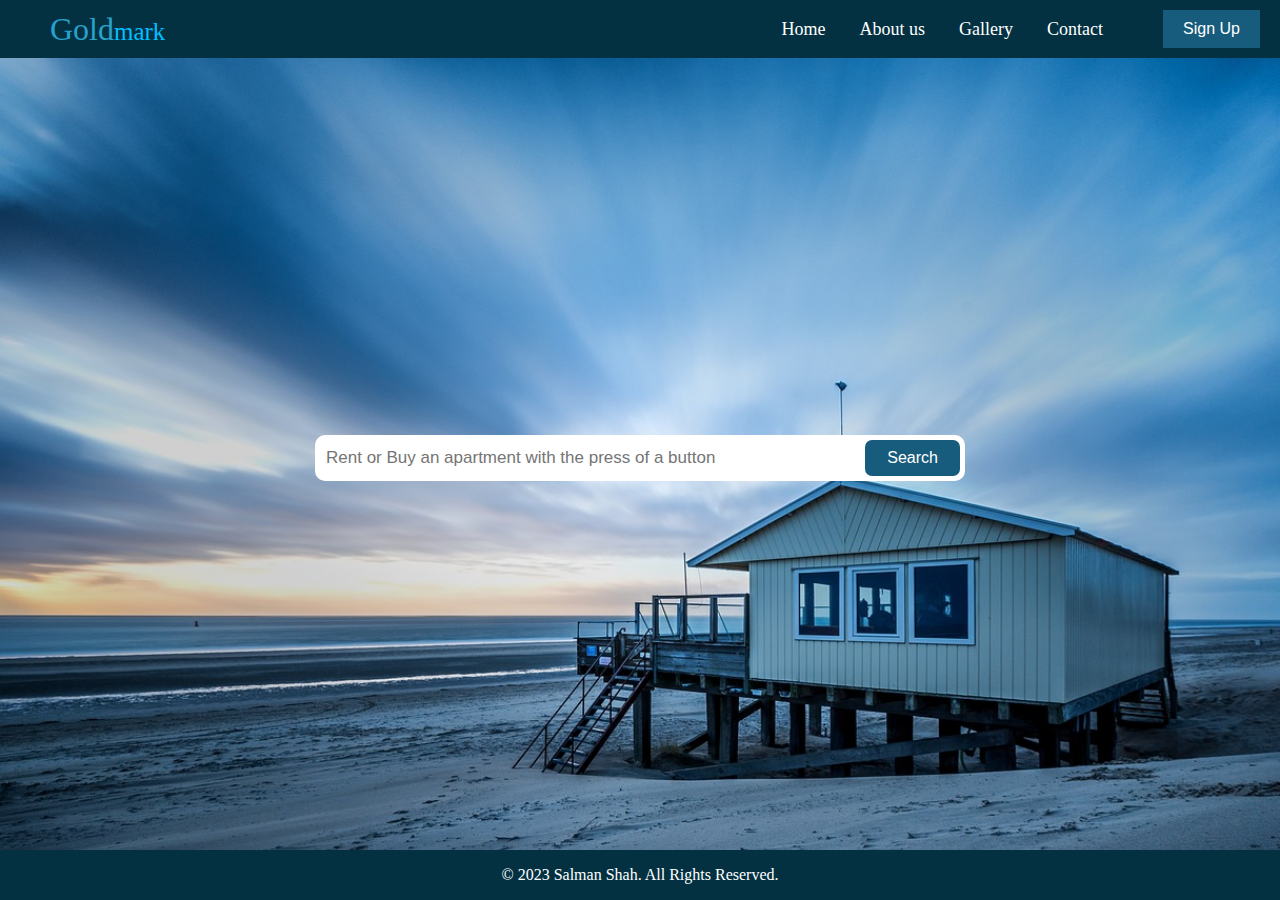
<file: index.html>
<!DOCTYPE html>
<html lang="en">
<head>
    <meta charset="UTF-8">
    <meta http-equiv="X-UA-Compatible" content="IE=edge">
    <meta name="viewport" content="width=device-width, initial-scale=1.0">
    <title>Goldmark</title>
    <link rel="stylesheet" href="style.css">
</head>

<body>

    <header>
        <nav class="navigation">

            <div class="logo">
                <p>Gold<span>mark</span></p>
            </div>

            <ul>
                <li><a href="index.html">Home</a></li>
                <li><a href="about.html">About us</a></li>
                <li><a href="galary.html">Gallery</a></li>
                <li><a href="contact.html">Contact</a></li>
            </ul>

            <div id="signup">
                <button onclick="toggleDisplay()">Sign Up</button>
            </div>

            <div id="signup-form" style="display: none">
                <form>
                    <h2>Sign Up</h2>

                    <div class="form">
                        <label for="name">Name:</label>
                        <input type="text" id="name" name="name" required>
                    </div>

                    <div class="form">
                        <label for="email">Email:</label>
                        <input type="email" id="email" name="email" required>
                    </div>

                    <div class="form">
                        <label for="password">Password:</label>
                        <input type="password" id="password" name="password" required>
                    </div>

                    <div class="form">
                        <label for="confirm-password">Confirm Password:</label>
                        <input type="password" id="confirm-password" name="confirm-password" required>
                    </div>

                    <button type="submit">Sign Up</button>

                </form>
            </div>
            </niv>
    </header>

    <div class="main">

        <div class="search-bar">
            <input type="text" placeholder="Rent or Buy an apartment with the press of a button" style="width:50vw">
            <button>Search</button>

        </div>
    </div>

    <footer>
        <p>&copy; 2023 Salman Shah. All Rights Reserved.</p>
    </footer>

    <script src="script.js"></script>
</body>
</html>
</file>
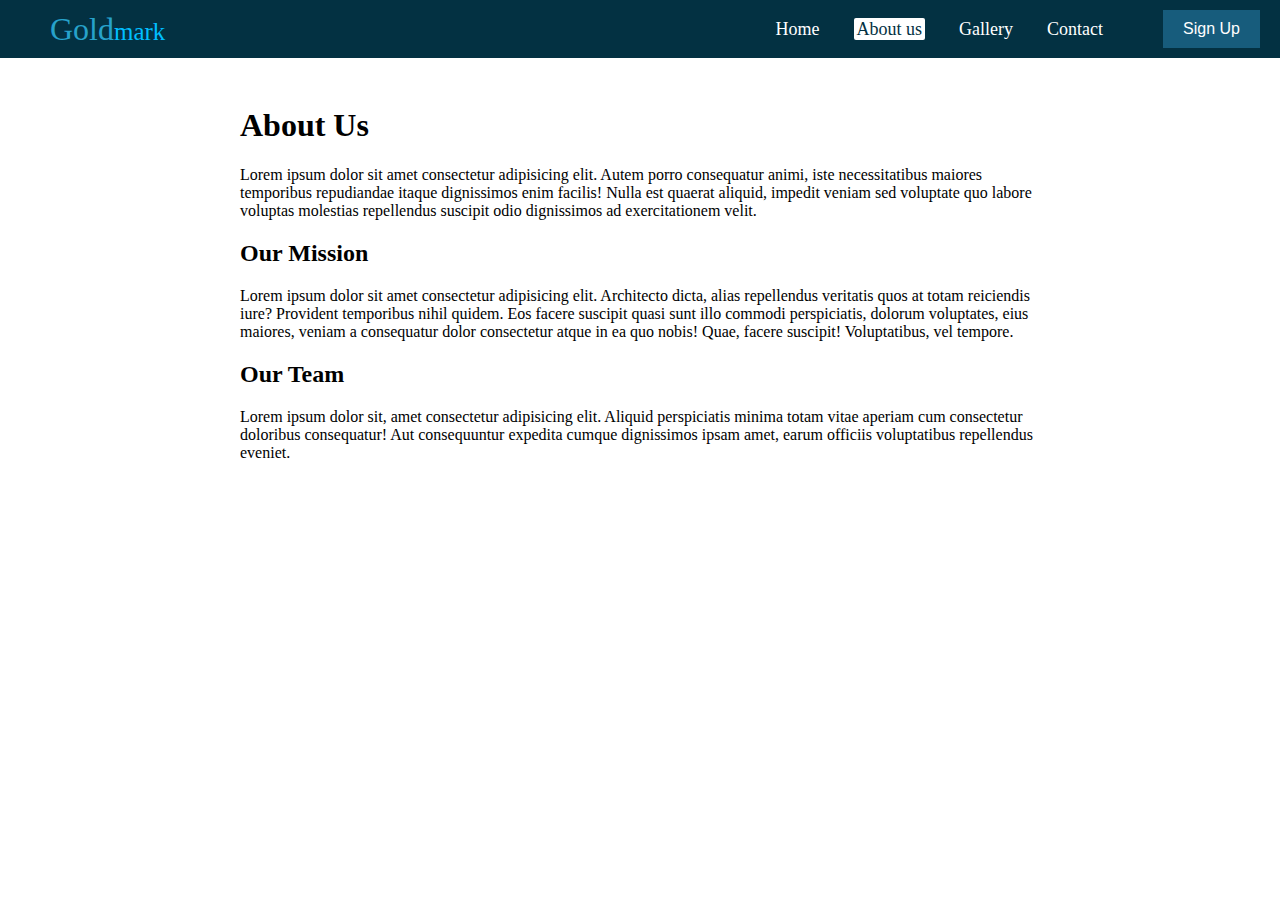
<file: about.html>
<!DOCTYPE html>
<html lang="en">
<head>
    <meta charset="UTF-8">
    <meta http-equiv="X-UA-Compatible" content="IE=edge">
    <meta name="viewport" content="width=device-width, initial-scale=1.0">
    <title>Goldmark</title>
    <link rel="stylesheet" href="style.css">
</head>

<body>

    <header>
        <nav class="navigation">

            <div class="logo">
                <p>Gold<span>mark</span></p>
            </div>

            <ul>
                <li><a href="index.html">Home</a></li>
                <li id="about"><a href="about.html">About us</a></li>
                <li><a href="galary.html">Gallery</a></li>
                <li><a href="contact.html">Contact</a></li>
            </ul>

            <div id="signup">
                <button onclick="toggleDisplay()">Sign Up</button>
            </div>

            <div id="signup-form" style="display: none">
                <form>
                    <h2>Sign Up</h2>

                    <div class="form">
                        <label for="name">Name:</label>
                        <input type="text" id="name" name="name" required>
                    </div>

                    <div class="form">
                        <label for="email">Email:</label>
                        <input type="email" id="email" name="email" required>
                    </div>

                    <div class="form">
                        <label for="password">Password:</label>
                        <input type="password" id="password" name="password" required>
                    </div>

                    <div class="form">
                        <label for="confirm-password">Confirm Password:</label>
                        <input type="password" id="confirm-password" name="confirm-password" required>
                    </div>

                    <button type="submit">Sign Up</button>
                </form>
            </div>
            </niv>
    </header>


    <div class="about-us">

        <h1>About Us</h1>
        <p>Lorem ipsum dolor sit amet consectetur adipisicing elit. Autem porro consequatur animi, iste necessitatibus
            maiores temporibus repudiandae itaque dignissimos enim facilis! Nulla est quaerat aliquid, impedit veniam
            sed voluptate quo labore voluptas molestias repellendus suscipit odio dignissimos ad exercitationem velit.
        </p>

        <h2>Our Mission</h2>
        <p>Lorem ipsum dolor sit amet consectetur adipisicing elit. Architecto dicta, alias repellendus veritatis quos
            at totam reiciendis iure? Provident temporibus nihil quidem. Eos facere suscipit quasi sunt illo commodi
            perspiciatis, dolorum voluptates, eius maiores, veniam a consequatur dolor consectetur atque in ea quo
            nobis! Quae, facere suscipit! Voluptatibus, vel tempore.</p>

        <h2>Our Team</h2>
        <p>Lorem ipsum dolor sit, amet consectetur adipisicing elit. Aliquid perspiciatis minima totam vitae aperiam cum
            consectetur doloribus consequatur! Aut consequuntur expedita cumque dignissimos ipsam amet, earum officiis
            voluptatibus repellendus eveniet.</p>
    </div>
    <script src="script.js"></script>
</body>
</html>
</file>
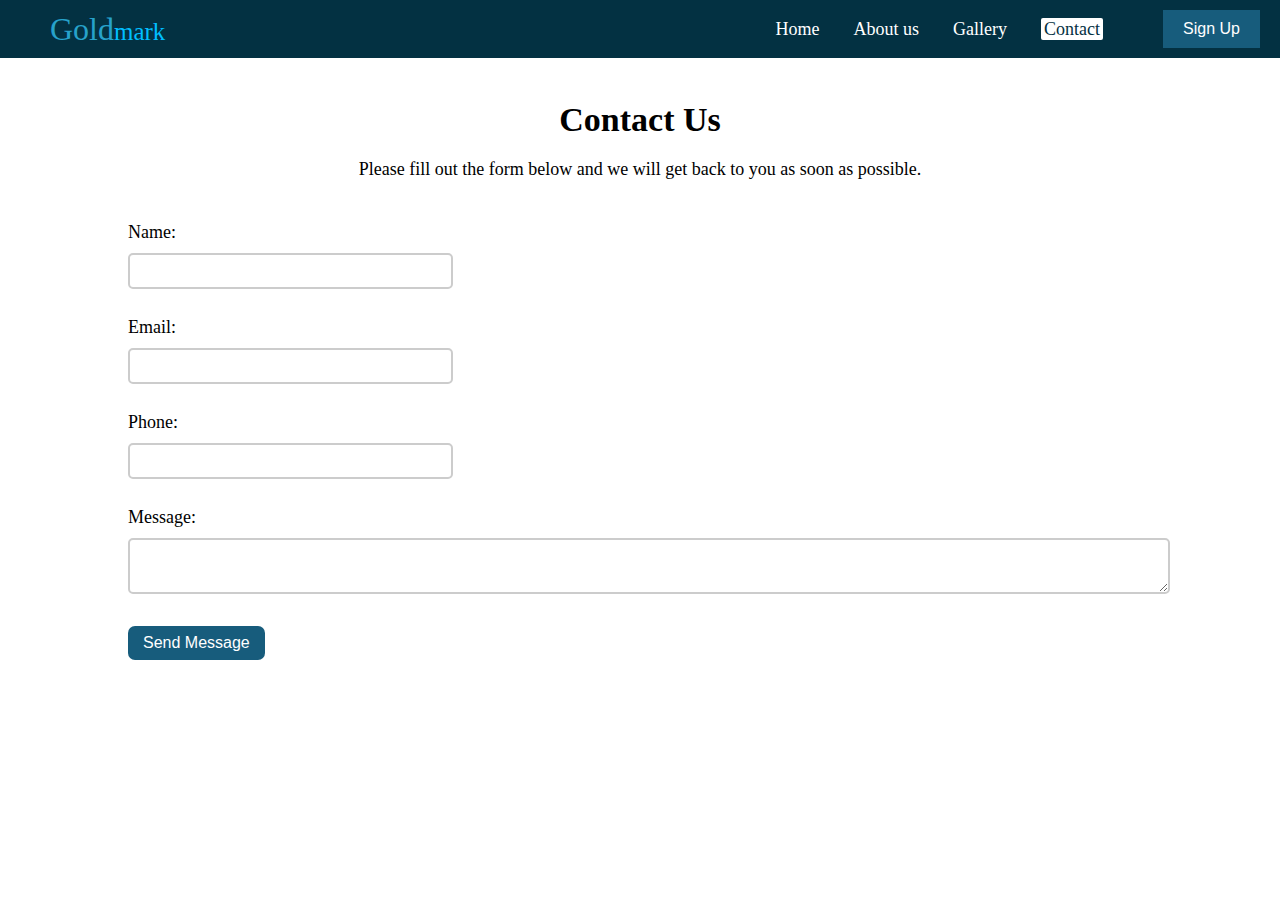
<file: contact.html>
<!DOCTYPE html>
<html lang="en">
<head>
    <meta charset="UTF-8">
    <meta http-equiv="X-UA-Compatible" content="IE=edge">
    <meta name="viewport" content="width=device-width, initial-scale=1.0">
    <title>Goldmark</title>
    <link rel="stylesheet" href="style.css">
</head>

<body>

    <header>

        <nav class="navigation">

            <div class="logo">
                <p>Gold<span>mark</span></p>
            </div>

            <ul>
                <li><a href="index.html">Home</a></li>
                <li><a href="about.html">About us</a></li>
                <li><a href="galary.html">Gallery</a></li>
                <li id="contact"><a href="contact.html">Contact</a></li>
            </ul>

            <div id="signup">
                <button onclick="toggleDisplay()">Sign Up</button>
            </div>

            <div id="signup-form" style="display: none">
                <form>
                    <h2>Sign Up</h2>

                    <div class="form">
                        <label for="name">Name:</label>
                        <input type="text" id="name" name="name" required>
                    </div>

                    <div class="form">
                        <label for="email">Email:</label>
                        <input type="email" id="email" name="email" required>
                    </div>

                    <div class="form">
                        <label for="password">Password:</label>
                        <input type="password" id="password" name="password" required>
                    </div>

                    <div class="form">
                        <label for="confirm-password">Confirm Password:</label>
                        <input type="password" id="confirm-password" name="confirm-password" required>
                    </div>

                    <button type="submit">Sign Up</button>
                </form>
            </div>
            </niv>
    </header>


    <div class="contact">
        <h1>Contact Us</h1>
        <p>Please fill out the form below and we will get back to you as soon as possible.</p>

        <form action="" method="post">

            <div class="form-group width">
                <label for="name">Name:</label>
                <input type="text" id="name" name="name" required>
            </div>

            <div class="form-group width">
                <label for="email">Email:</label>
                <input type="email" id="email" name="email" required>
            </div>

            <div class="form-group width">
                <label for="phone">Phone:</label>
                <input type="tel" id="phone" name="phone" required>
            </div>

            <div class="form-group">
                <label for="message">Message:</label>
                <textarea id="message" name="message" required></textarea>
            </div>

            <div class="form-group">
                <button type="submit">Send Message</button>
            </div>

        </form>
    </div>
    <script src="script.js"></script>
</body>
</html>
</file>
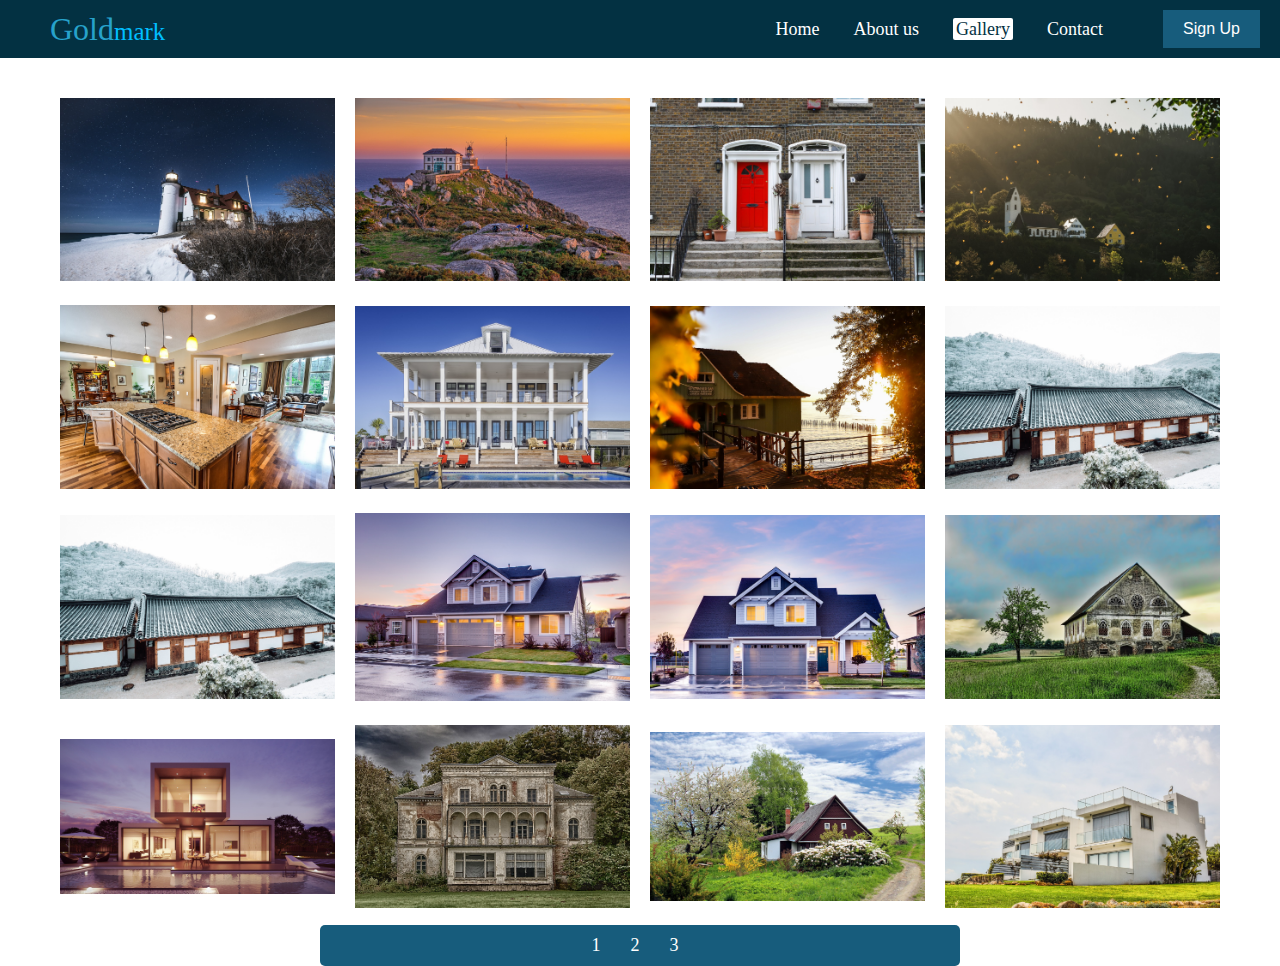
<file: galary.html>
<!DOCTYPE html>
<html lang="en">
<head>
    <meta charset="UTF-8">
    <meta http-equiv="X-UA-Compatible" content="IE=edge">
    <meta name="viewport" content="width=device-width, initial-scale=1.0">
    <title>Goldmark</title>
    <link rel="stylesheet" href="style.css">
</head>

<body>

    <header>
        <nav class="navigation">

            <div class="logo">
                <p>Gold<span>mark</span></p>
            </div>

            <ul>
                <li><a href="index.html">Home</a></li>
                <li><a href="about.html">About us</a></li>
                <li id="galary"><a href="galary.html">Gallery</a></li>
                <li><a href="contact.html">Contact</a></li>
            </ul>

            <div id="signup">
                <button onclick="toggleDisplay()">Sign Up</button>
            </div>

            <div id="signup-form" style="display: none">
                <form>
                    <h2>Sign Up</h2>

                    <div class="form">
                        <label for="name">Name:</label>
                        <input type="text" id="name" name="name" required>
                    </div>

                    <div class="form">
                        <label for="email">Email:</label>
                        <input type="email" id="email" name="email" required>
                    </div>

                    <div class="form">
                        <label for="password">Password:</label>
                        <input type="password" id="password" name="password" required>
                    </div>

                    <div class="form">
                        <label for="confirm-password">Confirm Password:</label>
                        <input type="password" id="confirm-password" name="confirm-password" required>
                    </div>

                    <button type="submit">Sign Up</button>

                </form>
            </div>
            </niv>
    </header>


    <section id="section1">
        <div class="gallery">

            <div class="gallery-image">
                <img src="Images/House1.jpg" alt="House 1">
            </div>

            <div class="gallery-image">
                <img src="Images/House2.jpg" alt="House 2">
            </div>

            <div class="gallery-image">
                <img src="Images/House3.jpg" alt="House 3">
            </div>

            <div class="gallery-image">
                <img src="Images/House4.jpg" alt="House 4">
            </div>

            <div class="gallery-image">
                <img src="Images/House5.jpg" alt="House 5">
            </div>

            <div class="gallery-image">
                <img src="Images/House6.jpg" alt="House 6">
            </div>

            <div class="gallery-image">
                <img src="Images/House8.jpg" alt="House 7">
            </div>

            <div class="gallery-image">
                <img src="Images/House9.jpg" alt="House 8">
            </div>

            <div class="gallery-image">
                <img src="Images/House9.jpg" alt="House 9">
            </div>

            <div class="gallery-image">
                <img src="Images/House10.jpg" alt="House 10">
            </div>

            <div class="gallery-image">
                <img src="Images/House11.jpg" alt="House 11">
            </div>

            <div class="gallery-image">
                <img src="Images/House12.jpg" alt="House 12">
            </div>

            <div class="gallery-image">
                <img src="Images/House13.jpg" alt="House 13">
            </div>

            <div class="gallery-image">
                <img src="Images/House14.jpg" alt="House 14">
            </div>

            <div class="gallery-image">
                <img src="Images/House15.jpg" alt="House 15">
            </div>

            <div class="gallery-image">
                <img src="Images/House16.jpg" alt="House 16">
            </div>

        </div>
    </section>



    <section id="section2" class="hidden">
        <div class="gallery">

            <div class="gallery-image">
                <img src="Images/House17.jpg" alt="House 1">
            </div>

            <div class="gallery-image">
                <img src="Images/House18.jpg" alt="House 2">
            </div>

            <div class="gallery-image">
                <img src="Images/House19.jpg" alt="House 3">
            </div>

            <div class="gallery-image">
                <img src="Images/House20.jpg" alt="House 4">
            </div>

            <div class="gallery-image">
                <img src="Images/House21.jpg" alt="House 5">
            </div>

            <div class="gallery-image">
                <img src="Images/House22.jpg" alt="House 6">
            </div>

            <div class="gallery-image">
                <img src="Images/House23.jpg" alt="House 7">
            </div>

            <div class="gallery-image">
                <img src="Images/House24.jpg" alt="House 8">
            </div>

            <div class="gallery-image">
                <img src="Images/House25.jpg" alt="House 9">
            </div>

            <div class="gallery-image">
                <img src="Images/House26.jpg" alt="House 10">
            </div>

            <div class="gallery-image">
                <img src="Images/House27.jpg" alt="House 11">
            </div>

            <div class="gallery-image">
                <img src="Images/House28.jpg" alt="House 12">
            </div>

            <div class="gallery-image">
                <img src="Images/House29.jpg" alt="House 13">
            </div>

            <div class="gallery-image">
                <img src="Images/House30.jpg" alt="House 14">
            </div>

            <div class="gallery-image">
                <img src="Images/House31.jpg" alt="House 15">
            </div>

            <div class="gallery-image">
                <img src="Images/House32.jpg" alt="House 16">
            </div>

        </div>
    </section>



    <section id="section3" class="hidden">
        <div class="gallery">

            <div class="gallery-image">
                <img src="Images/House33.jpg" alt="House 1">
            </div>

            <div class="gallery-image">
                <img src="Images/House34.jpg" alt="House 2">
            </div>

            <div class="gallery-image">
                <img src="Images/House35.jpg" alt="House 3">
            </div>

            <div class="gallery-image">
                <img src="Images/House36.jpg" alt="House 4">
            </div>

            <div class="gallery-image">
                <img src="Images/House37.jpg" alt="House 5">
            </div>

            <div class="gallery-image">
                <img src="Images/House38.jpg" alt="House 6">
            </div>

            <div class="gallery-image">
                <img src="Images/House39.jpg" alt="House 7">
            </div>
            
        </div>
    </section>


    <div class="bar" id="bar">

        <ul>
            <li id="1"><a id="s1" href="#section1">1</a></li>
            <li id="2"><a id="s2" href="#section2">2</a></li>
            <li id="3"><a id="s3" href="#section3">3</a></li>
        </ul>

    </div>


    <script src="script.js"></script>
    
</body>
</html>
</file>
<file: style.css>
body {
  margin: 0;
  padding: 0;
}
/*  Main/Home Styles */
.navigation {
  background-color: #033142;
  overflow: hidden;
  display: flex;
  justify-content: space-between;
  align-items: center;
  padding: 10px 20px;
}

.navigation ul {
  list-style-type: none;
  margin: 0;
  padding: 0;
  margin-left: auto;
}

.navigation li {
  display: inline-block;
  margin-right: 30px;
  margin-left: auto;
}

.navigation a {
  color: white;
  text-decoration: none;
  font-size: 18px;
}

.navigation li:hover a {
  color: #033142;
  background-color: #fff;
  transition: background-color 0.3s ease;
  padding: 1px 3px;
  border-radius: 2px;
}

#galary a,
#contact a,
#about a {
  color: #033142;
  background-color: #fff;
  padding: 1px 3px;
  border-radius: 2px;
}

#signup {
  display: flex;
  justify-content: flex-end;
  align-items: center;
}

#signup button {
  background-color: #175c7c;
  border: none;
  color: white;
  padding: 10px 20px;
  text-align: center;
  text-decoration: none;
  display: inline-block;
  font-size: 16px;
  margin-left: 30px;
  cursor: pointer;
}

#signup button:hover {
  background-color: white;
  color: #175c7c;
  font-weight: bold;
}

#signup-form {
  position: fixed;
  top: 50%;
  left: 50%;
  transform: translate(-50%, -50%);
  background-color: white;
  padding: 35px;
  border-radius: 10px;
  box-shadow: 0px 0px 10px gray;
  z-index: 999;
  font-size: 20px;
}

#signup-form h2 {
  text-align: center;
}

#signup-form form {
  display: flex;
  flex-direction: column;
  align-items: center;
}

#signup-form .form {
  display: flex;
  flex-direction: column;
  margin-bottom: 10px;

}

#signup-form label {
  font-weight: bold;
  margin-bottom: 5px;
}

#signup-form input {
  padding: 5px;
  border-radius: 5px;
  border: none;
  box-shadow: 0px 0px 5px gray;
}

#signup-form button {
  padding: 10px;
  border-radius: 5px;
  border: none;
  background-color: #175c7c;
  color: white;
  font-weight: bold;
  cursor: pointer;
}

#signup-form button:hover {
  background-color: #2686b3;
}


.logo p {
  margin: 0px;
  margin-left: 30px;
  font-size: 32px;
  color: #27a2cb;
}

.logo p span {
  font-size: 25px;
  color: #00bfff;
}


.main {
  margin: 0;
  padding: 0;
  background: url("Images/Background.jpg") no-repeat center center fixed;
  background-size: cover;
}

.main {
  display: flex;
  justify-content: center;
  align-items: center;
  height: calc(100vh - 100px);
}

.search-bar {
  display: flex;
  justify-content: center;
  align-items: center;
  width: 50vw;
  background-color: #fff;
  padding: 5px;
  border-radius: 10px;
}

.search-bar input[type="text"] {
  padding: 6px;
  border: none;
  border-radius: 5px;
  font-size: 17px;
}

.search-bar button {
  background-color: #175c7c;
  border: none;
  color: white;
  padding: 9px 22px;
  text-align: center;
  text-decoration: none;
  display: inline-block;
  font-size: 16px;
  margin-left: 10px;
  cursor: pointer;
  border-radius: 7px;
}

.search-bar button:hover {
  background-color: #008CBA;
}

footer {
  background-color: #033142;
  color: #fff;
  text-align: center;
  position: absolute;
  bottom: 0;
  width: 100%;
}


/* about.html styles */
.about-us {
  width: 80%;
  max-width: 800px;
  margin: 0 auto;
  padding: 28px 0;
}

.about-us- h1 {
  font-size: 36px;
  font-weight: bold;
  text-align: center;
  margin-bottom: 20px;
}

.about-us- h2 {
  font-size: 24px;
  font-weight: bold;
  margin-top: 50px;
  margin-bottom: 10px;
}

.about-us- p {
  font-size: 18px;
  line-height: 1.5;
  margin-bottom: 30px;
}




/* Contact.html Styles */
.contact {
  width: 80%;
  margin: auto;
  padding: 20px 0;
}

.contact h1 {
  font-size: 34px;
  text-align: center;
  margin-bottom: 20px;
}

.contact p {
  font-size: 18px;
  text-align: center;
  margin-bottom: 42px;
}

.form-group {
  margin-bottom: 28px;
}

.width {
  width: 30%;
}

.form-group label {
  display: block;
  font-size: 18px;
  margin-bottom: 10px;
}

.form-group input,
.form-group textarea {
  border: 2px solid #ccc;
  border-radius: 5px;
  padding: 7px;
  font-size: 16px;
  width: 100%;
}

.form-group input:focus,
.form-group textarea:focus {
  border-color: #555;
  outline: none;
}

.form-group button[type="submit"] {
  background-color: #175c7c;
  color: #fff;
  border: none;
  border-radius: 7px;
  padding: 8px 15px;
  font-size: 16px;
  cursor: pointer;
}

.form-group button[type="submit"]:hover {
  background-color: #09749e;
}

/* galary styles */
.gallery {
  display: flex;
  flex-wrap: wrap;
  justify-content: center;
  align-items: center;
  padding: 30px 50px;
  padding-bottom: 3px;
}

.gallery-image {
  margin: 10px;
  width: calc(25% - 20px);
  height: auto;
}

.gallery-image img {
  max-width: 100%;
  max-height: 100%;
  object-fit: cover;
}

.bar {
  background-color: #175c7c;
  overflow: hidden;
  display: flex;
  justify-content: center;
  align-items: center;
  position: relative;
  bottom: 0;
  width: 50%;
  margin: auto;
  border-radius: 5px;
}

.bar ul {
  list-style-type: none;
  margin: 0;
  padding: 0;
  display: flex;
}

.bar li {
  margin-right: 10px;
}

.bar a {
  display: block;
  color: white;
  text-align: center;
  text-decoration: none;
  font-size: 18px;
  padding: 10px;
  border-radius: 5px;
  transition: background-color 0.3s ease;
}

.bar a:hover {
  background-color: #f7f7f7;
  color: black;
}

.hidden {
  display: none;
}
</file>
